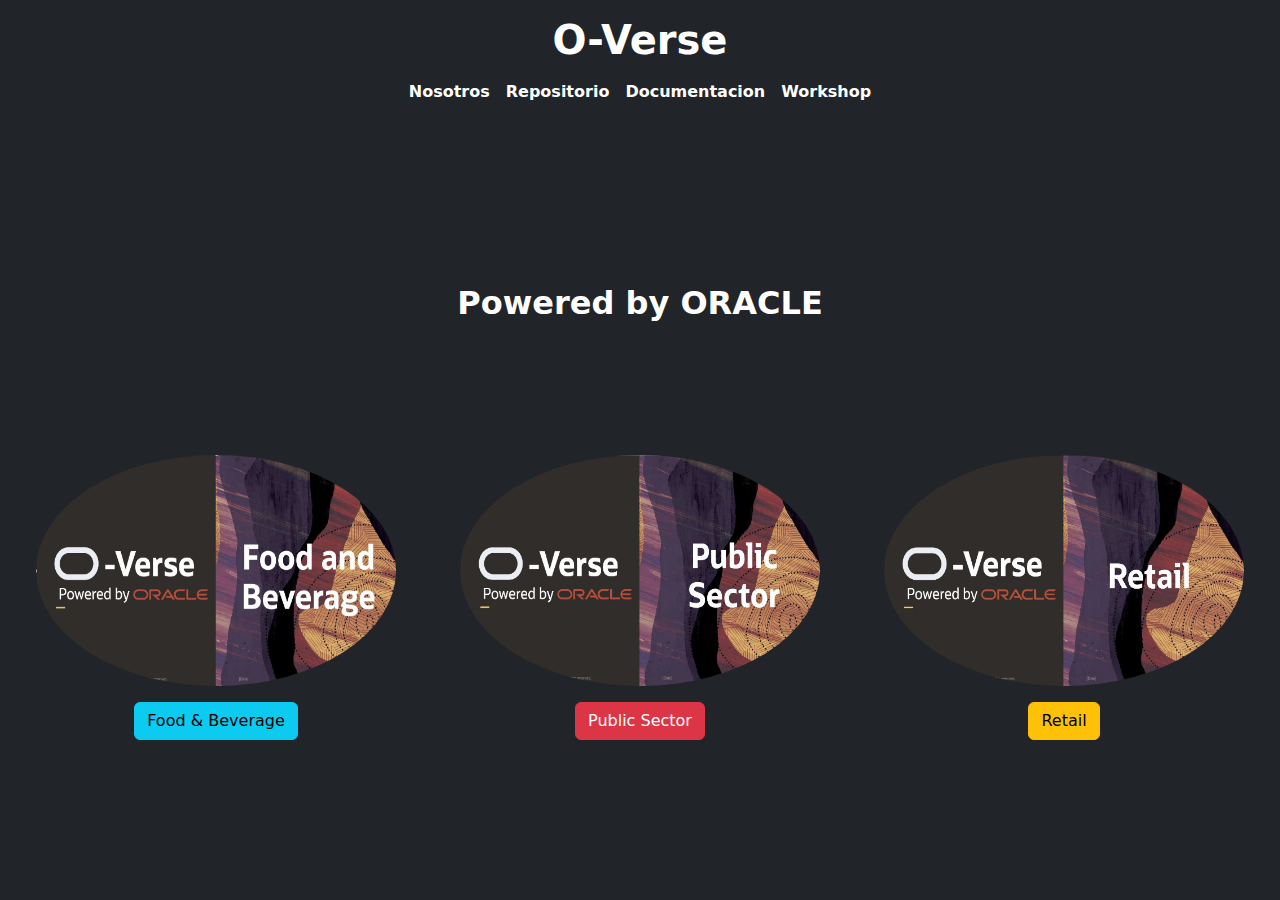
<file: index.html>
<!doctype html>
<html lang="en" class=" h-100">
  <head>
    <meta charset="utf-8">
    <meta name="viewport" content="width=device-width, initial-scale=1">
    <meta name="description" content="O-Verse">
    <meta name="author" content="Santiago Botero">
    <title>O-Verse</title>

    <link href="https://cdn.jsdelivr.net/npm/bootstrap@5.2.2/dist/css/bootstrap.min.css" rel="stylesheet" integrity="sha384-Zenh87qX5JnK2Jl0vWa8Ck2rdkQ2Bzep5IDxbcnCeuOxjzrPF/et3URy9Bv1WTRi" crossorigin="anonymous">
    <link href="https://cdn.jsdelivr.net/npm/bootstrap@5.2.3/dist/css/bootstrap.min.css" rel="stylesheet">
    <script src="https://cdn.jsdelivr.net/npm/bootstrap@5.2.3/dist/js/bootstrap.bundle.min.js"></script>

  </head>
  <body class="d-flex h-100 text-center text-bg-dark"  style="background-image: url('#'); background-repeat: no-repeat;background-position: center center;background-size: cover;">
    
    <div class="cover-container d-flex h-100 p-3 mx-auto flex-column" >
      <header class="mb-auto">
        <h1 class=" justify-content-center" style="color:white !important; font-weight: 900 !important;">O-Verse</h1>
        <div>
          <nav class="nav nav-masthead justify-content-center " >
            <a style="color:white !important; font-weight: 800 !important;" class="nav-link fw-bold py-2 px-2 " href="#">Nosotros</a>
            <a style="color:white !important; font-weight: 800 !important;" class="nav-link fw-bold py-2 px-2" href="https://github.com/santiago990208/O-Verse.git">Repositorio</a>
            <a style="color:white !important; font-weight: 800 !important;" class="nav-link fw-bold py-2 px-2" href="#">Documentacion </a>
            <a style="color:white !important; font-weight: 800 !important;" class="nav-link fw-bold py-2 px-2" href="#">Workshop</a>
          </nav>
        </div>
      </header>

      <main  style="padding-top: 0% ;">
        
        
        <h2 style="font-weight: 700;"> Powered by <strong>ORACLE</strong></h2>

        <div class=" row"style="padding-top: 10% ;">
          <div class="col-sm-4" ><img src="food-beverage\assets\loading.png" class="rounded-circle" alt="Cinque Terre" width="90%" height="90%"><p></p> <a  href="food-beverage/" class="btn btn-info">Food & Beverage</a></div>
          <div class="col-sm-4" ><img src="public-sector\assets\images\ui\loading.png" class="rounded-circle" alt="Cinque Terre" width="90%" height="90%"><p></p> <a  href="public-sector/" class="btn btn-danger">Public Sector</a></div>
          <div class="col-sm-4" ><img src="retail\assets\images\ui\loading.png" class="rounded-circle" alt="Cinque Terre" width="90%" height="90%"><p></p> <a  href="retail/" class="btn btn-warning">Retail</a></div>
        </div>

      </main>

      <footer class="mt-auto text-white-50">
      </footer>
    </div>
    
  </body>
</html>
</file>
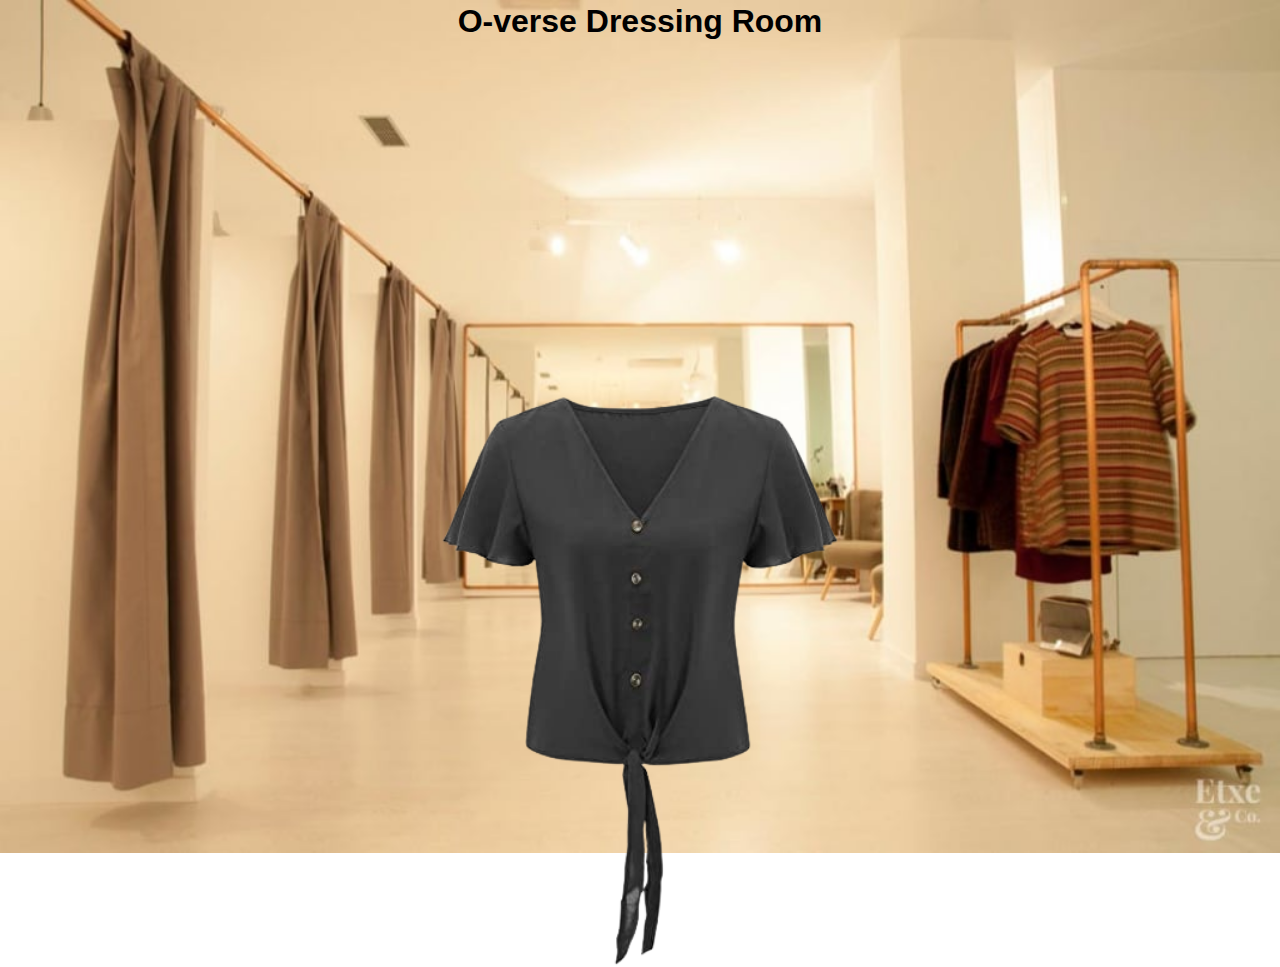
<file: retail/probador.html>
<!DOCTYPE html>
<html>
  <head>
    <h1>O-verse Dressing Room</h1>
    <style>
        h1 {
			text-align: center;
            font-family: Arial, sans-serif;
            z-index: -1;
            top: 50%;
			left: 50%;
			transform: translate(0%, -50%);
		}
		video {
			width: 640px;
			height: 360px;
            position: absolute;
			top: 50%;
			left: 50%;
			transform: translate(-50%, -90%);
		}

        body {
			background-image: url("assets/images/information/probador1.jpg");
			background-repeat: no-repeat;
			background-size: cover;
		}
        img {
			position: absolute;
			top: 50%;
			left: 50%;
			transform: translate(-50%, -10%);
		}
	</style>
  </head>
  <body>
    <video id="camera-view"></video>
    <img id="img" src="assets/images/information/blouse.png" width="400">

    <script>
      // Get access to the camera
      navigator.mediaDevices.getUserMedia({ video: true })
        .then(function(stream) {
          // Display the camera video in the <video> element
          var video = document.getElementById('camera-view');
          video.srcObject = stream;
          video.play();
        })
        .catch(function(error) {
          console.log('Error accessing camera:', error);
        });
    </script>
  </body>
</html>
</file>
